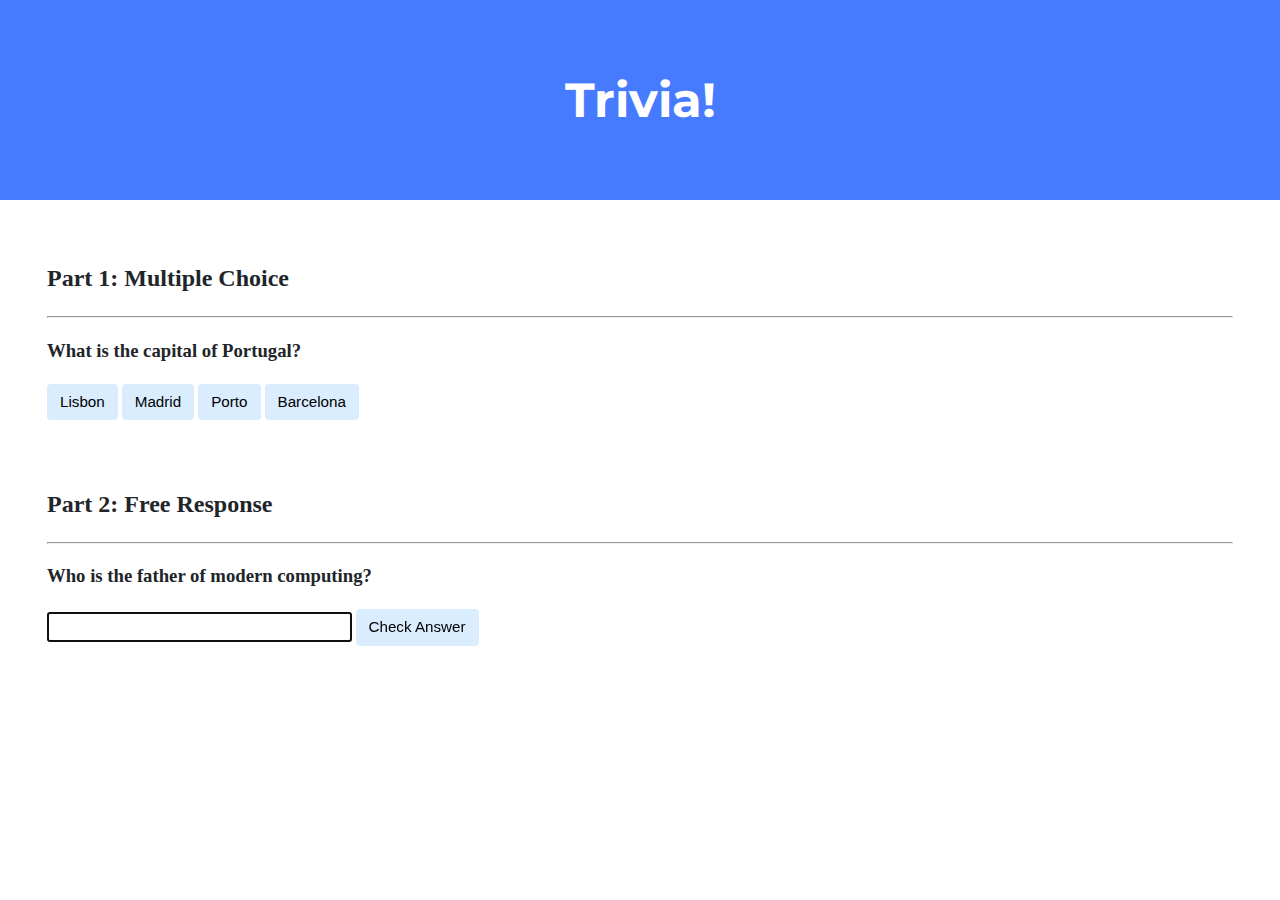
<file: lab8_trivia/index.html>
<!DOCTYPE html>

<html lang="en">
    <head>
        <link href="https://fonts.googleapis.com/css2?family=Montserrat:wght@500&display=swap" rel="stylesheet">
        <link href="styles.css" rel="stylesheet">
        <title>Trivia!</title>
        <script>
            // TODO: Add code to check answers to questions
            window.addEventListener("load", function() {
                // inspiration from chinhungtseng @github //
                // correct mcq //
                let correctAnswer = document.querySelector(".correct")
                correctAnswer.addEventListener("click", function() {
                    correctAnswer.style.backgroundColor = "green";
                    correctAnswer.style.color = "white";
                    document.querySelector("#mcqGrade").innerHTML = "Correct!";
                });

                // wrong mcq //
                let wrongAnswers = document.querySelectorAll(".incorrect");
                for (let i = 0; i < wrongAnswers.length; i++)
                {
                    let wrong = wrongAnswers[i];
                    wrong.addEventListener("click", function() {
                        wrong.style.backgroundColor = "red";
                        wrong.style.color = "white";
                        document.querySelector("#mcqGrade").innerHTML = "Incorrect";
                    });
                }

                // frq //
                document.querySelector("#checkfrq").addEventListener("click", function() {
                    frqAnswer = document.querySelector("#frqAnswer")
                    if (frqAnswer.value.toLowerCase == "alan turing")
                    {
                        frqAnswer.style.backgroundColor = "green";
                        document.querySelector("#frqGrade").innerHTML = "Correct!";
                    }
                    else
                    {
                        frqAnswer.style.backgroundColor = "red";
                        document.querySelector("#frqGrade").innerHTML = "Incorrect";
                    }
                    frqAnswer.style.color = "white";
                });
            });
        </script>
    </head>
    <body>
        <div class="header">
            <h1>Trivia!</h1>
        </div>

        <div class="container">
            <div class="section">
                <h2>Part 1: Multiple Choice </h2>
                <hr>
                <!-- TODO: Add multiple choice question here -->
                    <h3 class="mcq">What is the capital of Portugal?</h3>
                        <button class="correct" type="button">Lisbon</button>
                        <button class="incorrect" type="button">Madrid</button>
                        <button class="incorrect" type="button">Porto</button>
                        <button class="incorrect" type="button">Barcelona</button>

                        <h4 id="mcqGrade"></h4>
            </div>

            <div class="section">
                <h2>Part 2: Free Response</h2>
                <hr>
                <!-- TODO: Add free response question here -->
                    <h3 class="frq">Who is the father of modern computing?</h3>
                        <input id="frqAnswer" autofocus type="text">
                        <button id="checkfrq">Check Answer</button>

                        <h4 id="frqGrade"></h4>
            </div>
        </div>
    </body>
</html>
</file>
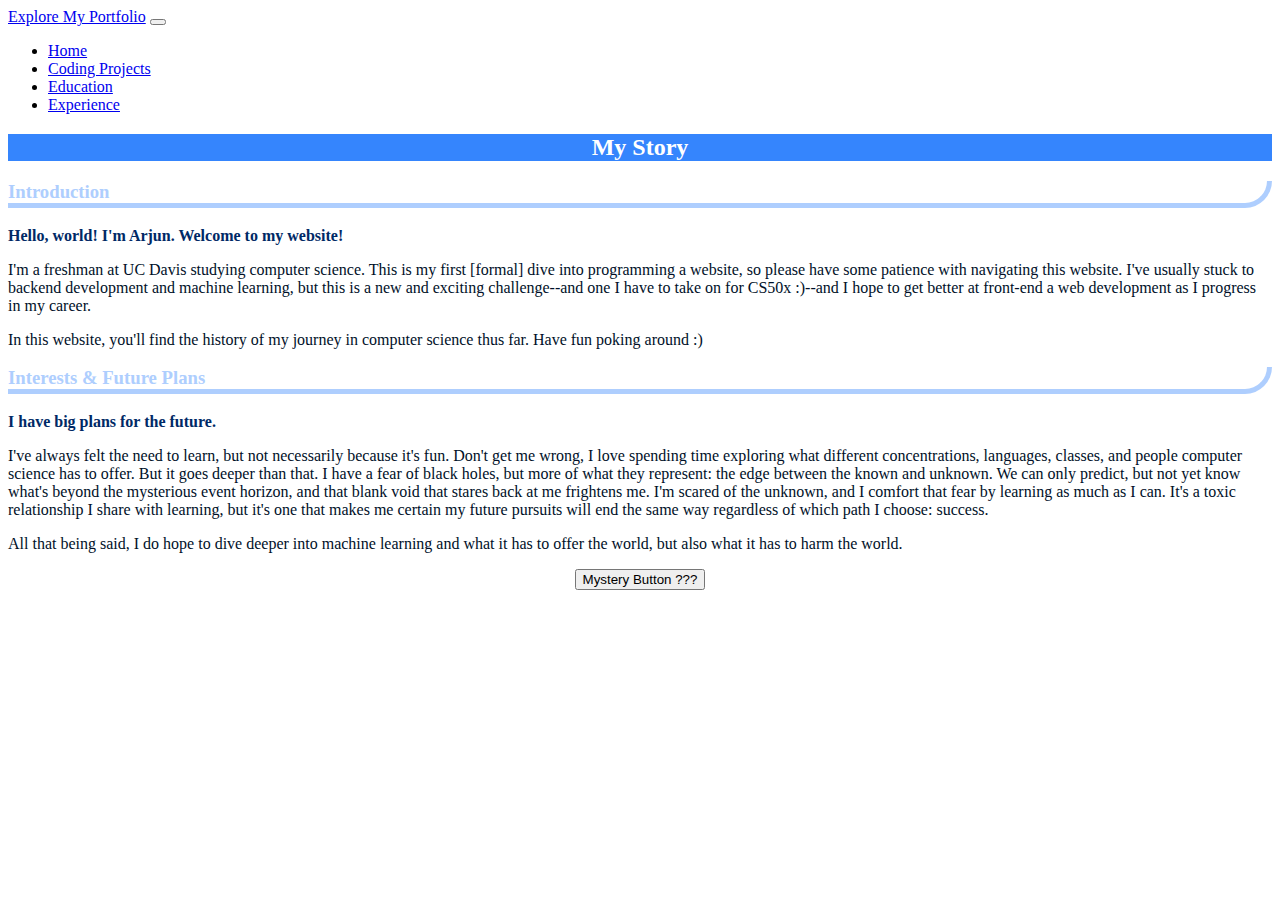
<file: pset8_homepage/index.html>
<!DOCTYPE html>

<html lang="en">
    <head>
        <link href="https://cdn.jsdelivr.net/npm/bootstrap@5.0.2/dist/css/bootstrap.min.css" rel="stylesheet" integrity="sha384-EVSTQN3/azprG1Anm3QDgpJLIm9Nao0Yz1ztcQTwFspd3yD65VohhpuuCOmLASjC" crossorigin="anonymous">
        <script src="https://cdn.jsdelivr.net/npm/bootstrap@5.0.2/dist/js/bootstrap.bundle.min.js" integrity="sha384-MrcW6ZMFYlzcLA8Nl+NtUVF0sA7MsXsP1UyJoMp4YLEuNSfAP+JcXn/tWtIaxVXM" crossorigin="anonymous"></script>
        <link href="styles.css" rel="stylesheet">

        <meta name="viewport" content="width=device-width, initial-scale=1">

        <title>Arjun's Website</title>
    </head>
    <body>
        <!-- Navigation Bar -->
        <nav class="navbar navbar-expand-lg navbar-dark bg-primary">
            <div class="container-fluid">

                <!-- Define Bar -->
                <a class="navbar-brand" href="/index.html">Explore My Portfolio</a>
                <button class="navbar-toggler" type="button" data-bs-toggle="collapse" data-bs-target="#navbarSupportedContent" aria-controls="navbarSupportedContent" aria-expanded="false" aria-label="Toggle navigation">
                    <span class="navbar-toggler-icon"></span>
                </button>

                <!-- Links -->
                <div class="collapse navbar-collapse" id="navbarSupportedContent">
                    <ul class="navbar-nav me-auto mb-2 mb-lg-0">
                        <li class="nav-item">
                            <a class="nav-link active" aria-current="page" href="/index.html">Home</a>
                        </li>
                        <li class="nav-item">
                            <a class="nav-link" href="/coding_projects.html">Coding Projects</a>
                        </li>
                        <li class="nav-item">
                            <a class="nav-link" href="/education.html">Education</a>
                        </li>
                        <li class="nav-item">
                            <a class="nav-link" href="/experience.html">Experience</a>
                        </li>
                    </ul>
                </div>

            </div>
        </nav>

        <!-- Title -->
        <h2 class="display-2 text-center">My Story</h1>

        <!-- Introduction -->
        <div id="introduction">
            <h3 class="display-3">Introduction</h2>
            <p class="lead">
                Hello, world! I'm Arjun. Welcome to my website!
            </p>

            <p>
                I'm a freshman at UC Davis studying computer science. This is my first [formal] dive into programming a website,
                so please have some patience with navigating this website. I've usually stuck to backend development and machine learning, but this is
                a new and exciting challenge--and one I have to take on for CS50x :)--and I hope to get better at front-end a web development as I progress
                in my career.
            </p>
            <p>
                In this website, you'll find the history of my journey in computer science thus far. Have fun poking around :)
            </p>
        </div>

        <!-- Interests & Future Plans -->
        <div id="future_plans">
            <h3 class="display-3">Interests & Future Plans</h3>
            <p class="lead">
                I have big plans for the future.
            </p>

            <p>
                I've always felt the need to learn, but not necessarily because it's fun. Don't get me wrong, I love spending time exploring
                what different concentrations, languages, classes, and people computer science has to offer. But it goes deeper than that. I have a fear
                of black holes, but more of what they represent: the edge between the known and unknown. We can only predict, but not yet know what's beyond
                the mysterious event horizon, and that blank void that stares back at me frightens me. I'm scared of the unknown, and I comfort that fear by
                learning as much as I can. It's a toxic relationship I share with learning, but it's one that makes me certain my future pursuits will end
                the same way regardless of which path I choose: success.
            </p>

            <p>
                All that being said, I do hope to dive deeper into machine learning and what it has to offer the world, but also what it has to harm the world.
            </p>
        </div>

        <!-- Button -->
        <div id="mysterious-button">
            <button id="mystbtn" type="button" class="btn btn-outline-primary btn-lg">Mystery Button ???</button>
            <h5 id="mystmsg" class="display-5"></h5>
        </div>

        <!-- Scripting -->
        <script>
            document.querySelector("#mystbtn").addEventListener("click", function() {
                document.querySelector("#mystmsg").innerHTML = "Congratulations! You clicked a button";
            });
        </script>

    </body>
</html>
</file>
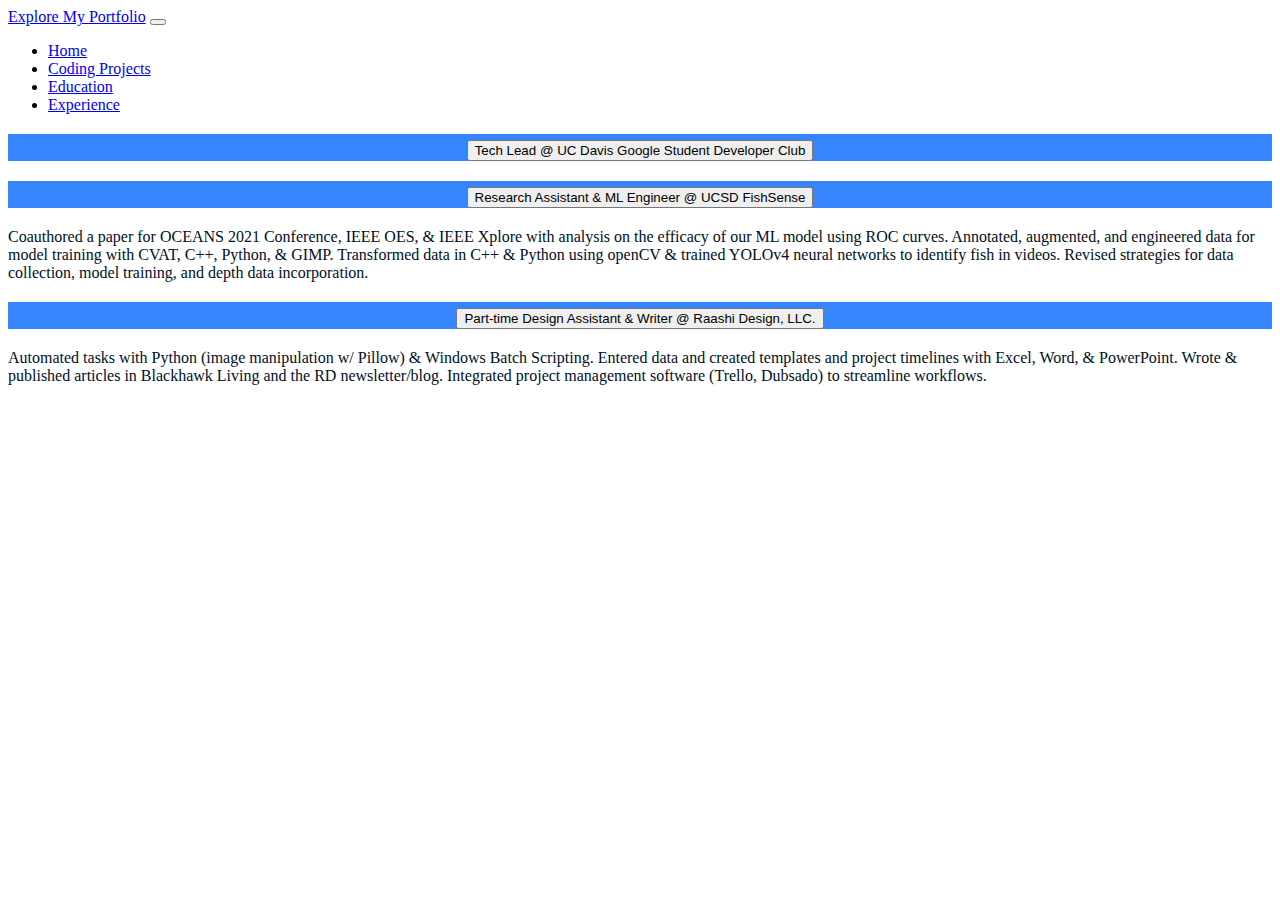
<file: pset8_homepage/experience.html>
<!DOCTYPE html>

<html lang="en">
    <head>
        <link href="https://cdn.jsdelivr.net/npm/bootstrap@5.0.2/dist/css/bootstrap.min.css" rel="stylesheet" integrity="sha384-EVSTQN3/azprG1Anm3QDgpJLIm9Nao0Yz1ztcQTwFspd3yD65VohhpuuCOmLASjC" crossorigin="anonymous">
        <script src="https://cdn.jsdelivr.net/npm/bootstrap@5.0.2/dist/js/bootstrap.bundle.min.js" integrity="sha384-MrcW6ZMFYlzcLA8Nl+NtUVF0sA7MsXsP1UyJoMp4YLEuNSfAP+JcXn/tWtIaxVXM" crossorigin="anonymous"></script>
        <link href="styles.css" rel="stylesheet">

        <meta name="viewport" content="width=device-width, initial-scale=1">

        <title>Arjun's Website</title>
    </head>
    <body>
        <!-- Navigation Bar -->
        <nav class="navbar navbar-expand-lg navbar-dark bg-primary">
            <div class="container-fluid">

                <!-- Define Bar -->
                <a class="navbar-brand" href="/index.html">Explore My Portfolio</a>
                <button class="navbar-toggler" type="button" data-bs-toggle="collapse" data-bs-target="#navbarSupportedContent" aria-controls="navbarSupportedContent" aria-expanded="false" aria-label="Toggle navigation">
                    <span class="navbar-toggler-icon"></span>
                </button>

                <!-- Links -->
                <div class="collapse navbar-collapse" id="navbarSupportedContent">
                    <ul class="navbar-nav me-auto mb-2 mb-lg-0">
                        <li class="nav-item">
                            <a class="nav-link" aria-current="page" href="/index.html">Home</a>
                        </li>
                        <li class="nav-item">
                            <a class="nav-link" href="/coding_projects.html">Coding Projects</a>
                        </li>
                        <li class="nav-item">
                            <a class="nav-link" href="/education.html">Education</a>
                        </li>
                        <li class="nav-item">
                            <a class="nav-link active" href="/experience.html">Experience</a>
                        </li>
                    </ul>
                </div>

            </div>
        </nav>

        <!-- Experience Accordion -->
        <div class="accordion" id="accordionExample">

            <!-- Tech Lead -->
            <div class="accordion-item">
                <h2 class="accordion-header" id="headingOne">
                    <button class="accordion-button" type="button" data-bs-toggle="collapse" data-bs-target="#collapseOne" aria-expanded="true" aria-controls="collapseOne">
                        Tech Lead @ UC Davis Google Student Developer Club
                    </button>
                </h2>

                <div id="collapseOne" class="accordion-collapse collapse show" aria-labelledby="headingOne" data-bs-parent="#accordionExample">
                    <div class="accordion-body">
                        <strong>

                        </strong>
                    </div>
                </div>
            </div>

            <!-- FishSense -->
            <div class="accordion-item">
                <h2 class="accordion-header" id="headingTwo">
                    <button class="accordion-button collapsed" type="button" data-bs-toggle="collapse" data-bs-target="#collapseTwo" aria-expanded="false" aria-controls="collapseTwo">
                        Research Assistant & ML Engineer @ UCSD FishSense
                    </button>
                </h2>

                <div id="collapseTwo" class="accordion-collapse collapse" aria-labelledby="headingTwo" data-bs-parent="#accordionExample">
                    <div class="accordion-body">
                        <p>
                            Coauthored a paper for OCEANS 2021 Conference, IEEE OES, & IEEE Xplore with analysis on the efficacy of our
                            ML model using ROC curves. Annotated, augmented, and engineered data for model training with CVAT, C++, Python, & GIMP.
                            Transformed data in C++ & Python using openCV & trained YOLOv4 neural networks to identify fish in videos. Revised strategies
                            for data collection, model training, and depth data incorporation.
                        </p>
                    </div>
                </div>
            </div>

            <!-- Raashi Design -->
            <div class="accordion-item">
                <h2 class="accordion-header" id="headingThree">
                    <button class="accordion-button collapsed" type="button" data-bs-toggle="collapse" data-bs-target="#collapseThree" aria-expanded="false" aria-controls="collapseThree">
                        Part-time Design Assistant & Writer @ Raashi Design, LLC.
                    </button>
                </h2>

                <div id="collapseThree" class="accordion-collapse collapse" aria-labelledby="headingThree" data-bs-parent="#accordionExample">
                    <div class="accordion-body">
                        <p>
                            Automated tasks with Python (image manipulation w/ Pillow) & Windows Batch Scripting.
                            Entered data and created templates and project timelines with Excel, Word, & PowerPoint.
                            Wrote & published articles in Blackhawk Living and the RD newsletter/blog.
                            Integrated project management software (Trello, Dubsado) to streamline workflows.
                        </p>
                    </div>
                </div>
            </div>

        </div>

    </body>
</html>
</file>
<file: lab8_trivia/styles.css>
body {
    background-color: #fff;
    color: #212529;
    font-size: 1rem;
    font-weight: 400;
    line-height: 1.5;
    margin: 0;
    text-align: left;
}

.container {
    margin-left: auto;
    margin-right: auto;
    padding-left: 15px;
    padding-right: 15px;
}

.header {
    background-color: #477bff;
    color: #fff;
    margin-bottom: 2rem;
    padding: 2rem 1rem;
    text-align: center;
}

.section {
    padding: 0.5rem 2rem 1rem 2rem;
}

.section:hover {
    background-color: #f5f5f5;
    transition: color 2s ease-in-out, background-color 0.15s ease-in-out;
}

h1 {
    font-family: 'Montserrat', sans-serif;
    font-size: 48px;
}

button, input[type="submit"] {
    background-color: #d9edff;
    border: 1px solid transparent;
    border-radius: 0.25rem;
    font-size: 0.95rem;
    font-weight: 400;
    line-height: 1.5;
    padding: 0.375rem 0.75rem;
    text-align: center;
    transition: color 0.15s ease-in-out, background-color 0.15s ease-in-out, border-color 0.15s ease-in-out, box-shadow 0.15s ease-in-out;
    vertical-align: middle;
}


input[type="text"] {
    line-height: 1.8;
    width: 25%;
}

input[type="text"]:hover {
    background-color: #f5f5f5;
    transition: color 2s ease-in-out, background-color 0.15s ease-in-out;
}
</file>
<file: pset8_homepage/styles.css>
h2
{
    text-align: center;
    background-color: #3585FD;
    color: #ffffff;
}

h3
{
    border-bottom-style: solid;
    border-bottom-color: #aecefe;
    border-bottom-width: 5px;

    border-right-style: solid;
    border-right-color: #aecefe;
    border-right-width: 5px;

    border-bottom-right-radius: 50px 50px;

    background-color: #ffffff;
    color: #aecefe;
}

p
{
    color: #001028;
    word_wrap: break-word;
}

p.lead
{
    color: #002966;
    word_wrap: break-word;
    font-weight: bold;
}

.card-title
{
    color: #002966;
    word_wrap: break-word;
    text-align: center;
}

.card-text
{
    color: #002966;
    word_wrap: break-word;
    text-align: left;
}

.card
{
    border-width: 5px;
    border-color: #002966;
    border-top-right-radius: 50px 50px;
    border-top-left-radius: 50px 50px;
    border-bottom-right-radius: 50px 50px;
    border-bottom-left-radius: 50px 50px;

    width: 18rem;
    text-align: center;
}

.card-img-top
{
    border-top-right-radius: 43px 43px;
    border-top-left-radius: 43px 43px;
    height: 100px;
}

.list-group
{
    list-group-border-width: 0;
}

#mysterious-button
{
    text-align: center;
}
</file>
